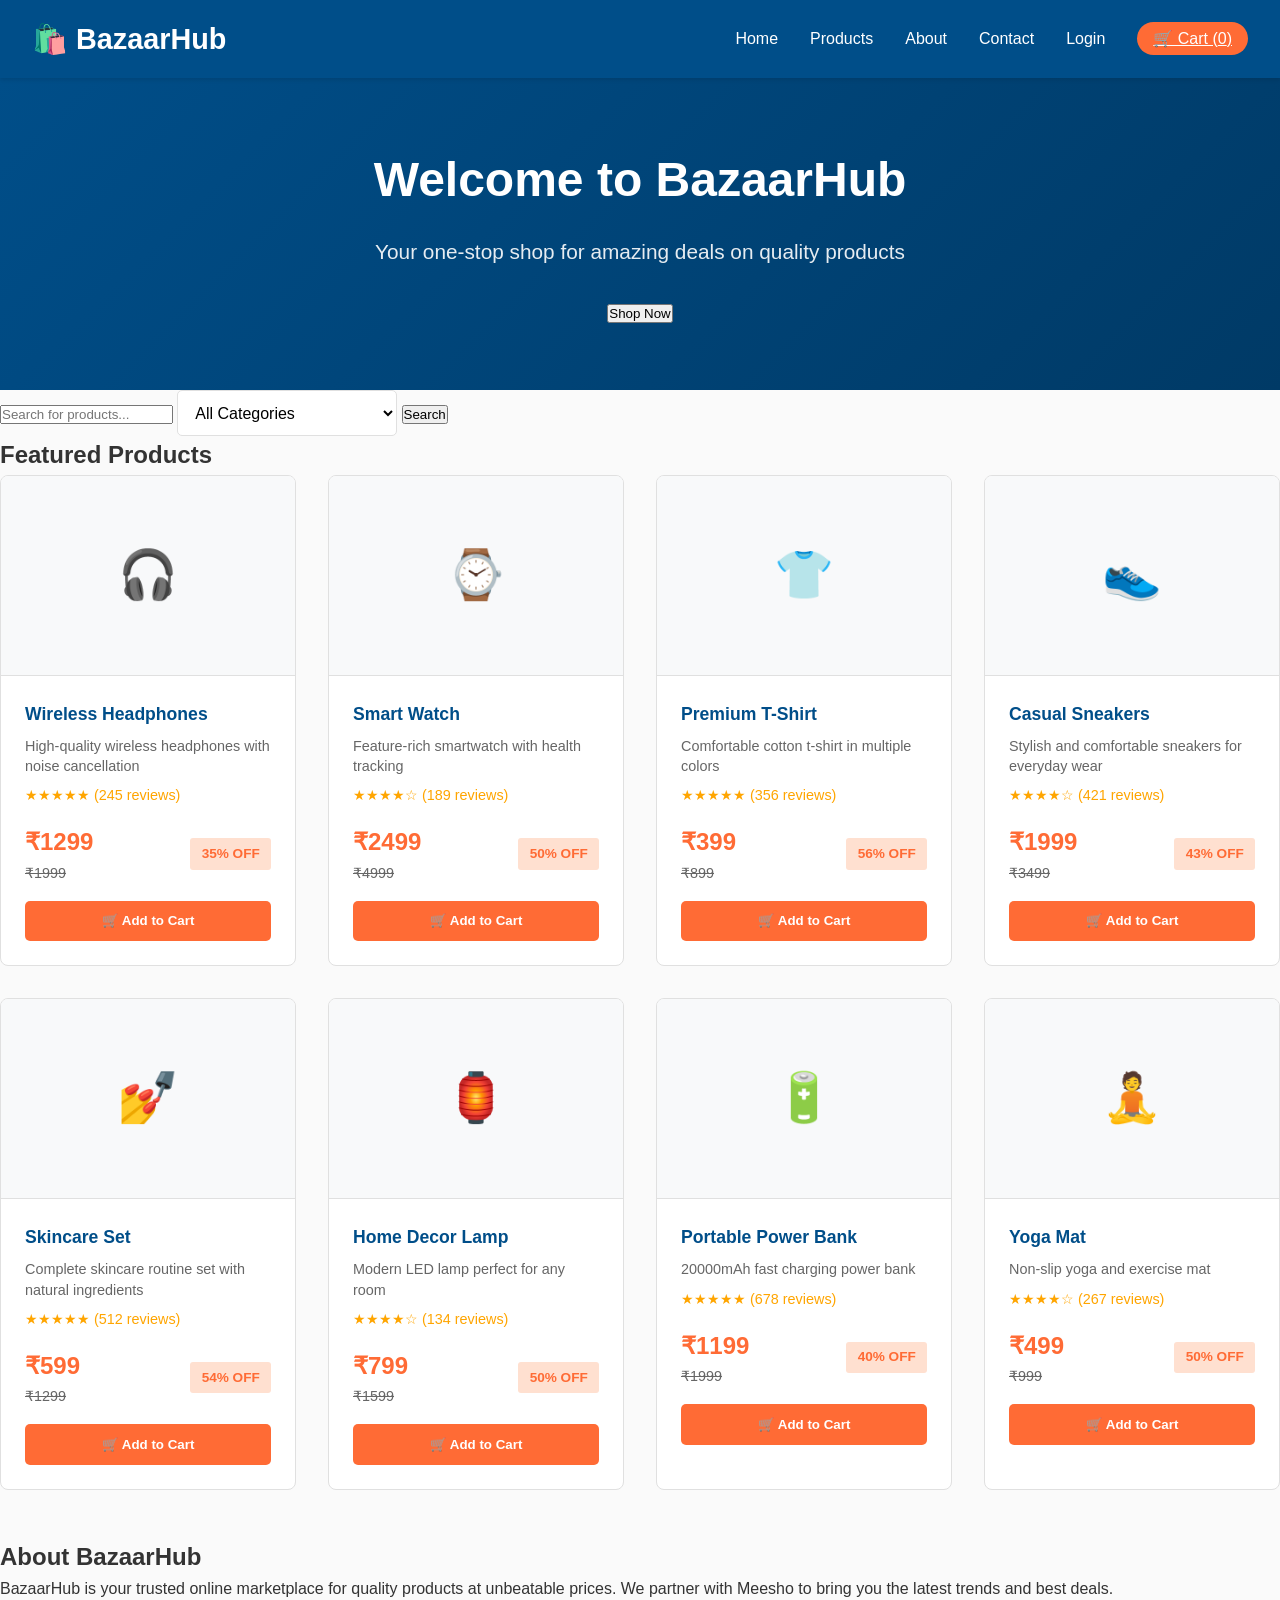
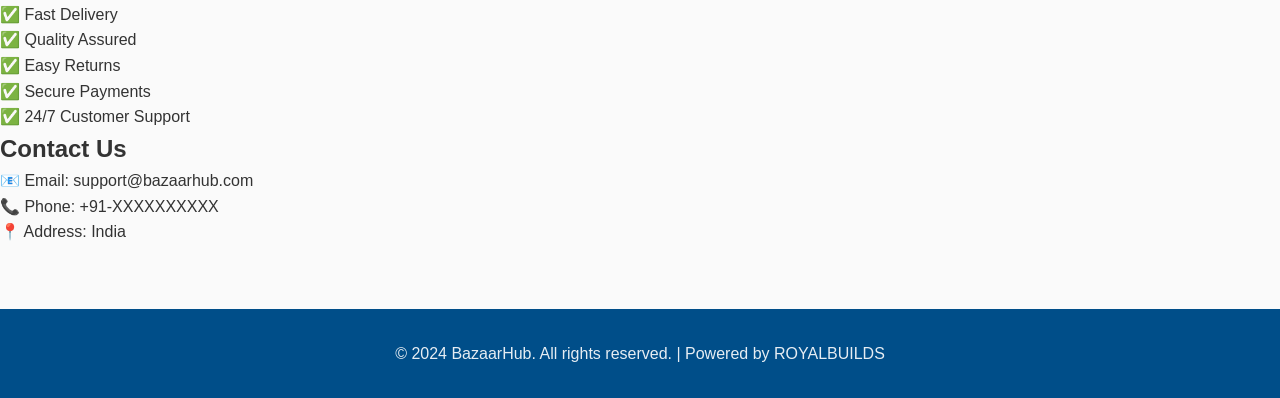
<file: index.html>
<!DOCTYPE html>
<html lang="en">
<head>
    <meta charset="UTF-8">
    <meta name="viewport" content="width=device-width, initial-scale=1.0">
    <title>BazaarHub - Online Shopping Made Easy</title>
    <link rel="stylesheet" href="css/style.css">
    <link rel="stylesheet" href="css/responsive.css">
</head>
<body>
    <!-- Navigation Bar -->
    <nav class="navbar">
        <div class="nav-container">
            <div class="nav-logo">
                <h1>🛍️ BazaarHub</h1>
            </div>
            <ul class="nav-menu">
                <li><a href="#home" class="nav-link">Home</a></li>
                <li><a href="#products" class="nav-link">Products</a></li>
                <li><a href="#about" class="nav-link">About</a></li>
                <li><a href="#contact" class="nav-link">Contact</a></li>
                <li><a href="pages/login.html" class="nav-link">Login</a></li>
                <li><a href="pages/cart.html" class="cart-link">🛒 Cart (<span id="cart-count">0</span>)</a></li>
            </ul>
        </div>
    </nav>

    <!-- Hero Section -->
    <section class="hero" id="home">
        <div class="hero-content">
            <h2>Welcome to BazaarHub</h2>
            <p>Your one-stop shop for amazing deals on quality products</p>
            <button class="cta-btn" onclick="document.getElementById('products').scrollIntoView({behavior: 'smooth'})">Shop Now</button>
        </div>
    </section>

    <!-- Search & Filter Section -->
    <section class="search-section">
        <div class="search-container">
            <input type="text" id="searchInput" placeholder="Search for products..." class="search-bar">
            <select id="categoryFilter" class="filter-select">
                <option value="">All Categories</option>
                <option value="electronics">Electronics</option>
                <option value="fashion">Fashion</option>
                <option value="home">Home & Kitchen</option>
                <option value="beauty">Beauty & Personal Care</option>
                <option value="sports">Sports & Outdoors</option>
            </select>
            <button class="search-btn" onclick="searchProducts()">Search</button>
        </div>
    </section>

    <!-- Products Section -->
    <section class="products" id="products">
        <h2>Featured Products</h2>
        <div class="products-grid" id="productsGrid">
            <!-- Products will be loaded here by JavaScript -->
        </div>
    </section>

    <!-- About Section -->
    <section class="about" id="about">
        <h2>About BazaarHub</h2>
        <div class="about-content">
            <p>BazaarHub is your trusted online marketplace for quality products at unbeatable prices. We partner with Meesho to bring you the latest trends and best deals.</p>
            <ul class="features">
                <li>✅ Fast Delivery</li>
                <li>✅ Quality Assured</li>
                <li>✅ Easy Returns</li>
                <li>✅ Secure Payments</li>
                <li>✅ 24/7 Customer Support</li>
            </ul>
        </div>
    </section>

    <!-- Contact Section -->
    <section class="contact" id="contact">
        <h2>Contact Us</h2>
        <div class="contact-content">
            <p>📧 Email: support@bazaarhub.com</p>
            <p>📞 Phone: +91-XXXXXXXXXX</p>
            <p>📍 Address: India</p>
        </div>
    </section>

    <!-- Footer -->
    <footer class="footer">
        <p>&copy; 2024 BazaarHub. All rights reserved. | Powered by ROYALBUILDS</p>
    </footer>

    <!-- JavaScript Files -->
    <script src="js/products.js"></script>
    <script src="js/cart.js"></script>
    <script src="js/main.js"></script>
</body>
</html>
</file>
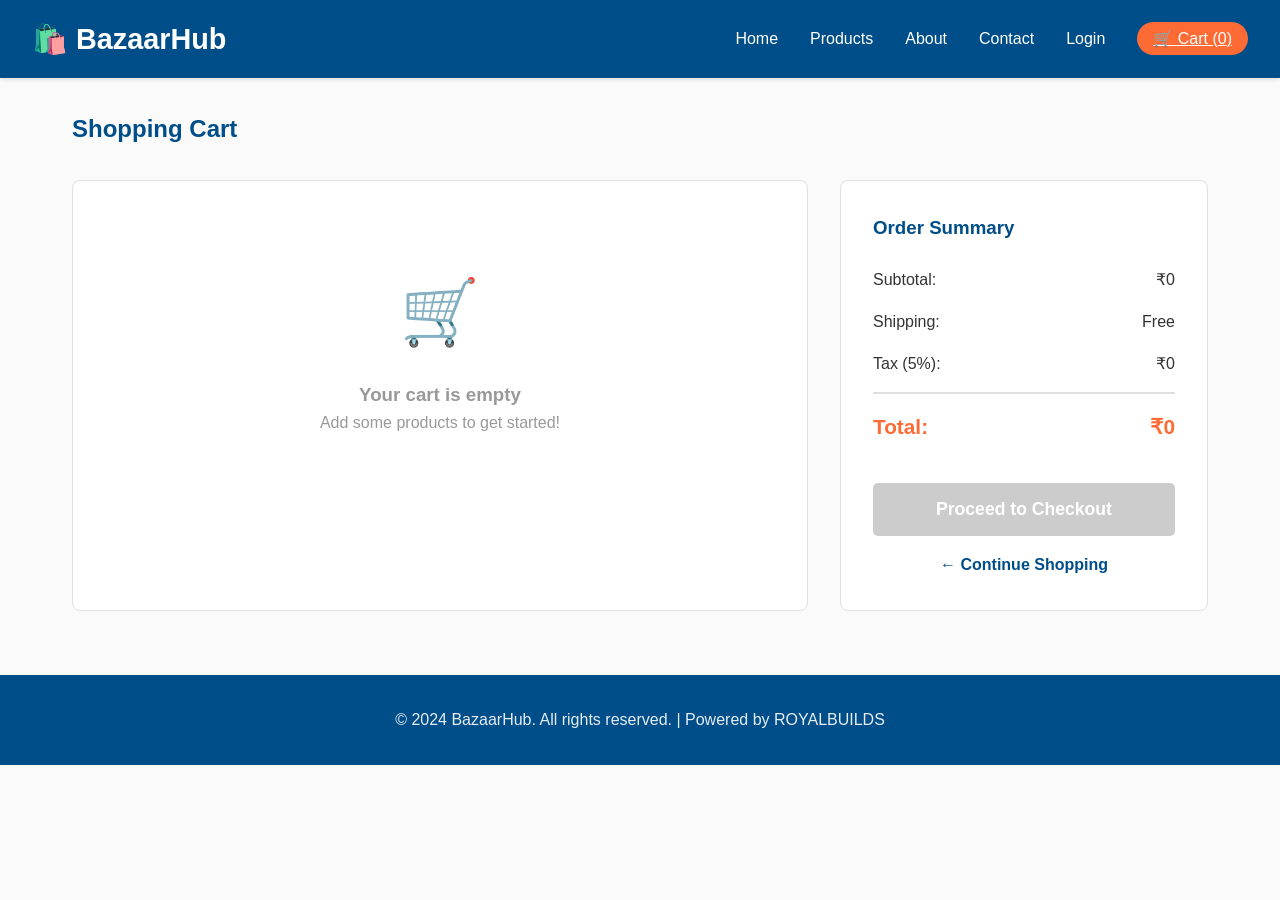
<file: pages/cart.html>
<!DOCTYPE html>
<html lang="en">
<head>
    <meta charset="UTF-8">
    <meta name="viewport" content="width=device-width, initial-scale=1.0">
    <title>Shopping Cart - BazaarHub</title>
    <link rel="stylesheet" href="../css/style.css">
    <link rel="stylesheet" href="../css/responsive.css">
    <style>
        .cart-container {
            max-width: 1200px;
            margin: 2rem auto;
            padding: 0 2rem;
        }

        .cart-content {
            display: grid;
            grid-template-columns: 2fr 1fr;
            gap: 2rem;
            margin-bottom: 3rem;
        }

        .cart-items {
            background: white;
            border: 1px solid #E0E0E0;
            border-radius: 8px;
            padding: 2rem;
        }

        .cart-empty {
            text-align: center;
            padding: 3rem;
            color: #999;
        }

        .cart-empty-icon {
            font-size: 4rem;
            margin-bottom: 1rem;
        }

        .cart-item {
            display: flex;
            justify-content: space-between;
            align-items: center;
            padding: 1.5rem;
            border-bottom: 1px solid #E0E0E0;
            gap: 1.5rem;
        }

        .cart-item:last-child {
            border-bottom: none;
        }

        .item-image {
            font-size: 3rem;
            min-width: 80px;
        }

        .item-details {
            flex: 1;
        }

        .item-name {
            font-weight: 600;
            font-size: 1.1rem;
            margin-bottom: 0.5rem;
            color: #004E89;
        }

        .item-price {
            color: #FF6B35;
            font-weight: 600;
            font-size: 1.2rem;
        }

        .item-controls {
            display: flex;
            align-items: center;
            gap: 0.5rem;
        }

        .quantity-btn {
            background: #F8F9FA;
            border: 1px solid #E0E0E0;
            width: 30px;
            height: 30px;
            cursor: pointer;
            border-radius: 3px;
            font-weight: 600;
            transition: background 0.3s;
        }

        .quantity-btn:hover {
            background: #E0E0E0;
        }

        .quantity-input {
            width: 50px;
            text-align: center;
            border: 1px solid #E0E0E0;
            padding: 0.3rem;
            border-radius: 3px;
        }

        .remove-btn {
            background: #DC2626;
            color: white;
            border: none;
            padding: 0.5rem 1rem;
            border-radius: 3px;
            cursor: pointer;
            transition: background 0.3s;
        }

        .remove-btn:hover {
            background: #B91C1C;
        }

        .cart-summary {
            background: white;
            border: 1px solid #E0E0E0;
            border-radius: 8px;
            padding: 2rem;
            height: fit-content;
            position: sticky;
            top: 100px;
        }

        .summary-row {
            display: flex;
            justify-content: space-between;
            margin-bottom: 1rem;
            font-size: 1rem;
        }

        .summary-row.total {
            border-top: 2px solid #E0E0E0;
            padding-top: 1rem;
            font-size: 1.3rem;
            font-weight: 700;
            color: #FF6B35;
        }

        .checkout-btn {
            width: 100%;
            background: #FF6B35;
            color: white;
            padding: 1rem;
            border: none;
            border-radius: 5px;
            font-size: 1.1rem;
            font-weight: 600;
            cursor: pointer;
            transition: background 0.3s;
            margin-top: 1.5rem;
        }

        .checkout-btn:hover {
            background: #E55A1F;
        }

        .checkout-btn:disabled {
            background: #CCC;
            cursor: not-allowed;
        }

        .continue-shopping {
            text-align: center;
            margin-top: 1rem;
        }

        .continue-shopping a {
            color: #004E89;
            text-decoration: none;
            font-weight: 600;
        }

        .continue-shopping a:hover {
            text-decoration: underline;
        }

        @media (max-width: 768px) {
            .cart-content {
                grid-template-columns: 1fr;
            }

            .cart-summary {
                position: static;
            }

            .cart-item {
                flex-direction: column;
                align-items: flex-start;
            }

            .item-controls {
                width: 100%;
                justify-content: space-between;
            }
        }
    </style>
</head>
<body>
    <!-- Navigation Bar -->
    <nav class="navbar">
        <div class="nav-container">
            <div class="nav-logo">
                <h1>🛍️ BazaarHub</h1>
            </div>
            <ul class="nav-menu">
                <li><a href="../index.html" class="nav-link">Home</a></li>
                <li><a href="../index.html#products" class="nav-link">Products</a></li>
                <li><a href="../index.html#about" class="nav-link">About</a></li>
                <li><a href="../index.html#contact" class="nav-link">Contact</a></li>
                <li><a href="login.html" class="nav-link">Login</a></li>
                <li><a href="cart.html" class="cart-link">🛒 Cart (<span id="cart-count">0</span>)</a></li>
            </ul>
        </div>
    </nav>

    <!-- Cart Section -->
    <div class="cart-container">
        <h2 style="margin-bottom: 2rem; color: #004E89;">Shopping Cart</h2>

        <div class="cart-content">
            <!-- Cart Items -->
            <div class="cart-items">
                <div id="cartItemsContainer">
                    <!-- Items will be loaded here -->
                </div>
            </div>

            <!-- Cart Summary -->
            <div class="cart-summary">
                <h3 style="margin-bottom: 1.5rem; color: #004E89;">Order Summary</h3>
                <div class="summary-row">
                    <span>Subtotal:</span>
                    <span>₹<span id="subtotal">0</span></span>
                </div>
                <div class="summary-row">
                    <span>Shipping:</span>
                    <span id="shipping">Free</span>
                </div>
                <div class="summary-row">
                    <span>Tax (5%):</span>
                    <span>₹<span id="tax">0</span></span>
                </div>
                <div class="summary-row total">
                    <span>Total:</span>
                    <span>₹<span id="total">0</span></span>
                </div>

                <button class="checkout-btn" id="checkoutBtn" onclick="proceedToCheckout()">Proceed to Checkout</button>
                <div class="continue-shopping">
                    <a href="../index.html">← Continue Shopping</a>
                </div>
            </div>
        </div>
    </div>

    <!-- Footer -->
    <footer class="footer">
        <p>&copy; 2024 BazaarHub. All rights reserved. | Powered by ROYALBUILDS</p>
    </footer>

    <script src="../js/cart.js"></script>
    <script>
        // Display cart items
        function displayCartItems() {
            const cart = getCart();
            const container = document.getElementById('cartItemsContainer');

            if (cart.length === 0) {
                container.innerHTML = `
                    <div class="cart-empty">
                        <div class="cart-empty-icon">🛒</div>
                        <h3>Your cart is empty</h3>
                        <p>Add some products to get started!</p>
                    </div>
                `;
                document.getElementById('checkoutBtn').disabled = true;
                updateOrderSummary();
                return;
            }

            container.innerHTML = cart.map(item => `
                <div class="cart-item">
                    <div class="item-image">${item.image}</div>
                    <div class="item-details">
                        <div class="item-name">${item.name}</div>
                        <div class="item-price">₹${item.price}</div>
                    </div>
                    <div class="item-controls">
                        <button class="quantity-btn" onclick="updateQuantity(${item.id}, ${item.quantity - 1})">−</button>
                        <input type="number" class="quantity-input" value="${item.quantity}" min="1" onchange="updateQuantity(${item.id}, this.value)">
                        <button class="quantity-btn" onclick="updateQuantity(${item.id}, ${item.quantity + 1})">+</button>
                        <button class="remove-btn" onclick="removeFromCart(${item.id}); displayCartItems();">Remove</button>
                    </div>
                </div>
            `).join('');

            updateOrderSummary();
        }

        // Update order summary
        function updateOrderSummary() {
            const total = getCartTotal();
            const tax = Math.round(total * 0.05);
            const grandTotal = total + tax;

            document.getElementById('subtotal').textContent = total;
            document.getElementById('tax').textContent = tax;
            document.getElementById('total').textContent = grandTotal;
        }

        // Proceed to checkout
        function proceedToCheckout() {
            if (getCart().length === 0) {
                alert('Your cart is empty!');
                return;
            }
            window.location.href = 'checkout.html';
        }

        // Initialize
        document.addEventListener('DOMContentLoaded', function() {
            displayCartItems();
            updateCartCount();
        });
    </script>
</body>
</html>
</file>
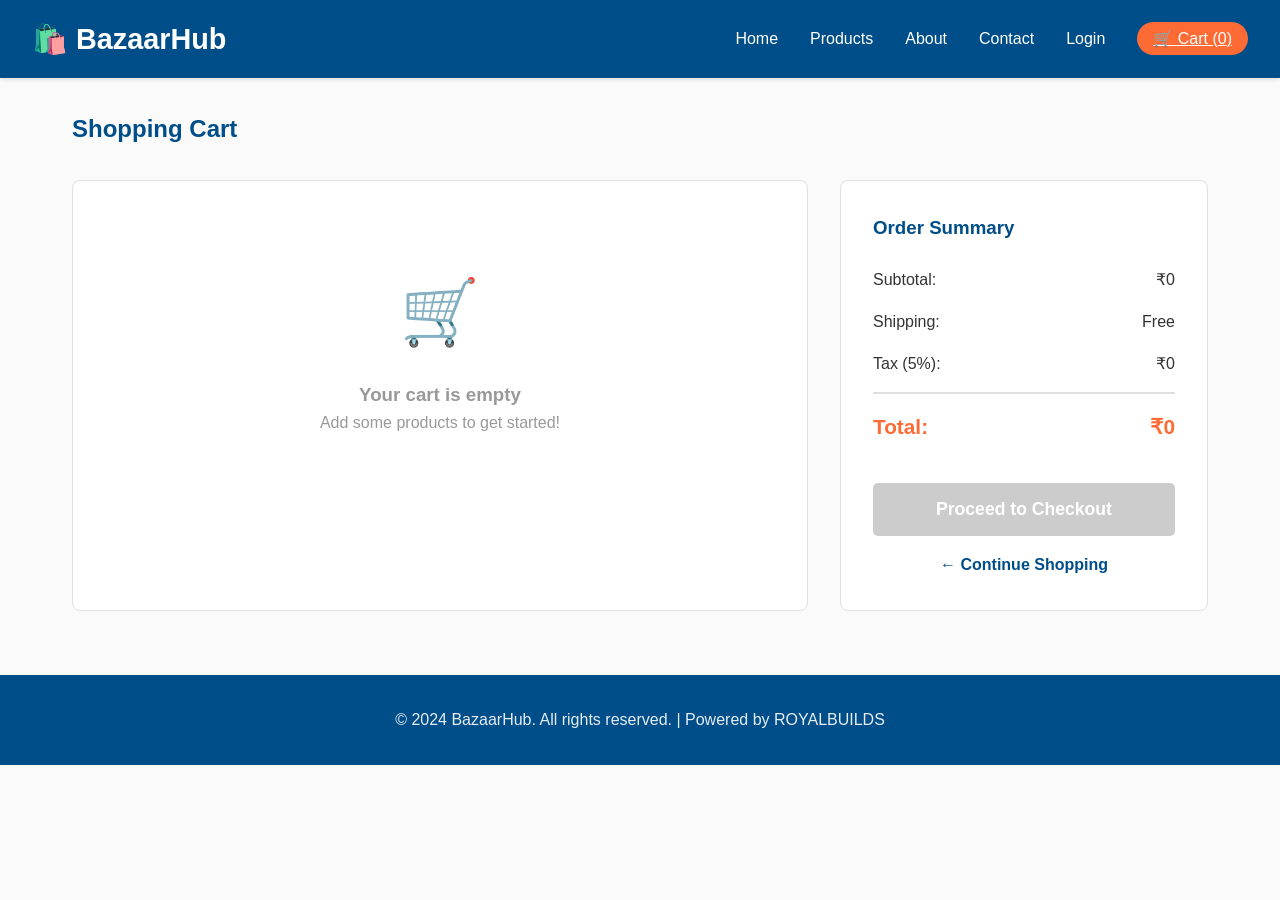
<file: pages/checkout.html>
<!DOCTYPE html>
<html lang="en">
<head>
    <meta charset="UTF-8">
    <meta name="viewport" content="width=device-width, initial-scale=1.0">
    <title>Checkout - BazaarHub</title>
    <link rel="stylesheet" href="../css/style.css">
    <link rel="stylesheet" href="../css/responsive.css">
    <style>
        .checkout-container {
            max-width: 1000px;
            margin: 2rem auto;
            padding: 0 2rem;
        }

        .checkout-grid {
            display: grid;
            grid-template-columns: 2fr 1fr;
            gap: 2rem;
            margin-bottom: 3rem;
        }

        .checkout-form {
            background: white;
            border: 1px solid #E0E0E0;
            border-radius: 8px;
            padding: 2rem;
        }

        .form-section {
            margin-bottom: 2rem;
        }

        .form-section h3 {
            color: #004E89;
            margin-bottom: 1.5rem;
            font-size: 1.3rem;
            border-bottom: 2px solid #FF6B35;
            padding-bottom: 0.5rem;
        }

        .form-row {
            display: grid;
            grid-template-columns: 1fr 1fr;
            gap: 1rem;
            margin-bottom: 1rem;
        }

        .form-row.full {
            grid-template-columns: 1fr;
        }

        .form-group {
            display: flex;
            flex-direction: column;
        }

        .form-group label {
            font-weight: 600;
            margin-bottom: 0.5rem;
            color: #333;
        }

        .form-group input,
        .form-group select {
            padding: 0.8rem;
            border: 1px solid #E0E0E0;
            border-radius: 5px;
            font-size: 1rem;
            font-family: inherit;
        }

        .form-group input:focus,
        .form-group select:focus {
            outline: none;
            border-color: #FF6B35;
            box-shadow: 0 0 5px rgba(255, 107, 53, 0.3);
        }

        .payment-methods {
            display: grid;
            grid-template-columns: 1fr 1fr;
            gap: 1rem;
            margin-bottom: 1.5rem;
        }

        .payment-option {
            border: 2px solid #E0E0E0;
            border-radius: 8px;
            padding: 1.5rem;
            cursor: pointer;
            transition: all 0.3s;
            text-align: center;
        }

        .payment-option:hover {
            border-color: #FF6B35;
            background: rgba(255, 107, 53, 0.05);
        }

        .payment-option input[type="radio"] {
            display: none;
        }

        .payment-option input[type="radio"]:checked + label {
            color: #FF6B35;
        }

        .payment-option input[type="radio"]:checked ~ .payment-option {
            border-color: #FF6B35;
        }

        .payment-option label {
            font-weight: 600;
            cursor: pointer;
            display: block;
        }

        .payment-icon {
            font-size: 2rem;
            margin-bottom: 0.5rem;
        }

        .payment-details {
            display: none;
            background: #F8F9FA;
            padding: 1.5rem;
            border-radius: 5px;
            margin-top: 1rem;
        }

        .payment-details.active {
            display: block;
        }

        .payment-details p {
            margin-bottom: 0.5rem;
            color: #666;
        }

        .upi-input {
            margin-top: 1rem;
        }

        .order-summary {
            background: white;
            border: 1px solid #E0E0E0;
            border-radius: 8px;
            padding: 2rem;
            height: fit-content;
            position: sticky;
            top: 100px;
        }

        .order-summary h3 {
            color: #004E89;
            margin-bottom: 1.5rem;
            font-size: 1.2rem;
        }

        .order-item {
            display: flex;
            justify-content: space-between;
            margin-bottom: 1rem;
            padding-bottom: 1rem;
            border-bottom: 1px solid #E0E0E0;
        }

        .order-item:last-child {
            border-bottom: none;
        }

        .item-name {
            flex: 1;
        }

        .item-total {
            font-weight: 600;
            color: #FF6B35;
        }

        .summary-total {
            border-top: 2px solid #E0E0E0;
            padding-top: 1rem;
            display: flex;
            justify-content: space-between;
            font-size: 1.3rem;
            font-weight: 700;
            color: #FF6B35;
        }

        .place-order-btn {
            width: 100%;
            background: #00A651;
            color: white;
            padding: 1rem;
            border: none;
            border-radius: 5px;
            font-size: 1.1rem;
            font-weight: 600;
            cursor: pointer;
            transition: background 0.3s;
            margin-top: 1.5rem;
        }

        .place-order-btn:hover {
            background: #008C3A;
        }

        .place-order-btn:disabled {
            background: #CCC;
            cursor: not-allowed;
        }

        .terms-checkbox {
            display: flex;
            align-items: center;
            gap: 0.5rem;
            margin-top: 1rem;
        }

        .terms-checkbox input {
            cursor: pointer;
        }

        .terms-checkbox label {
            cursor: pointer;
        }

        @media (max-width: 768px) {
            .checkout-grid {
                grid-template-columns: 1fr;
            }

            .order-summary {
                position: static;
            }

            .payment-methods {
                grid-template-columns: 1fr;
            }

            .form-row {
                grid-template-columns: 1fr;
            }
        }
    </style>
</head>
<body>
    <!-- Navigation Bar -->
    <nav class="navbar">
        <div class="nav-container">
            <div class="nav-logo">
                <h1>🛍️ BazaarHub</h1>
            </div>
            <ul class="nav-menu">
                <li><a href="../index.html" class="nav-link">Home</a></li>
                <li><a href="../index.html#products" class="nav-link">Products</a></li>
                <li><a href="cart.html" class="nav-link">Cart</a></li>
            </ul>
        </div>
    </nav>

    <!-- Checkout Section -->
    <div class="checkout-container">
        <h2 style="margin-bottom: 2rem; color: #004E89;">Checkout</h2>

        <div class="checkout-grid">
            <!-- Checkout Form -->
            <form class="checkout-form" id="checkoutForm">
                <!-- Delivery Information -->
                <div class="form-section">
                    <h3>Delivery Information</h3>
                    <div class="form-row">
                        <div class="form-group">
                            <label for="firstName">First Name *</label>
                            <input type="text" id="firstName" name="firstName" required>
                        </div>
                        <div class="form-group">
                            <label for="lastName">Last Name *</label>
                            <input type="text" id="lastName" name="lastName" required>
                        </div>
                    </div>
                    <div class="form-row full">
                        <div class="form-group">
                            <label for="email">Email *</label>
                            <input type="email" id="email" name="email" required>
                        </div>
                    </div>
                    <div class="form-row full">
                        <div class="form-group">
                            <label for="phone">Phone Number *</label>
                            <input type="tel" id="phone" name="phone" placeholder="+91-XXXXXXXXXX" required>
                        </div>
                    </div>
                    <div class="form-row full">
                        <div class="form-group">
                            <label for="address">Address *</label>
                            <input type="text" id="address" name="address" placeholder="Street address" required>
                        </div>
                    </div>
                    <div class="form-row">
                        <div class="form-group">
                            <label for="city">City *</label>
                            <input type="text" id="city" name="city" required>
                        </div>
                        <div class="form-group">
                            <label for="state">State *</label>
                            <input type="text" id="state" name="state" required>
                        </div>
                    </div>
                    <div class="form-row">
                        <div class="form-group">
                            <label for="zipcode">Zip Code *</label>
                            <input type="text" id="zipcode" name="zipcode" required>
                        </div>
                        <div class="form-group">
                            <label for="country">Country *</label>
                            <input type="text" id="country" name="country" value="India" required>
                        </div>
                    </div>
                </div>

                <!-- Payment Method -->
                <div class="form-section">
                    <h3>Payment Method</h3>
                    <div class="payment-methods">
                        <div class="payment-option">
                            <input type="radio" id="cod" name="paymentMethod" value="cod" checked onchange="showPaymentDetails('cod')">
                            <label for="cod">
                                <div class="payment-icon">💵</div>
                                Cash on Delivery
                            </label>
                        </div>
                        <div class="payment-option">
                            <input type="radio" id="upi" name="paymentMethod" value="upi" onchange="showPaymentDetails('upi')">
                            <label for="upi">
                                <div class="payment-icon">📱</div>
                                UPI Payment
                            </label>
                        </div>
                    </div>

                    <!-- COD Details -->
                    <div id="codDetails" class="payment-details active">
                        <p>✅ <strong>Pay when you receive your order</strong></p>
                        <p>No advance payment required. You can pay the delivery executive in cash or online when your order arrives at your doorstep.</p>
                    </div>

                    <!-- UPI Details -->
                    <div id="upiDetails" class="payment-details">
                        <p>📱 Pay securely using UPI</p>
                        <div class="upi-input">
                            <div class="form-group">
                                <label for="upiId">UPI ID *</label>
                                <input type="text" id="upiId" name="upiId" placeholder="yourname@upi">
                            </div>
                        </div>
                        <p style="margin-top: 1rem; font-size: 0.9rem; color: #999;">Note: You will receive a payment request on your registered UPI app</p>
                    </div>
                </div>

                <!-- Terms & Conditions -->
                <div class="terms-checkbox">
                    <input type="checkbox" id="terms" name="terms" required>
                    <label for="terms">I agree to the terms and conditions and privacy policy</label>
                </div>

                <button type="submit" class="place-order-btn">Place Order</button>
            </form>

            <!-- Order Summary -->
            <div class="order-summary">
                <h3>Order Summary</h3>
                <div id="orderItems">
                    <!-- Items will be loaded here -->
                </div>
                <div class="summary-total">
                    <span>Total:</span>
                    <span>₹<span id="finalTotal">0</span></span>
                </div>
            </div>
        </div>
    </div>

    <!-- Footer -->
    <footer class="footer">
        <p>&copy; 2024 BazaarHub. All rights reserved. | Powered by ROYALBUILDS</p>
    </footer>

    <script src="../js/cart.js"></script>
    <script>
        // Show payment method details
        function showPaymentDetails(method) {
            document.getElementById('codDetails').classList.remove('active');
            document.getElementById('upiDetails').classList.remove('active');
            
            if (method === 'cod') {
                document.getElementById('codDetails').classList.add('active');
                document.getElementById('upiId').removeAttribute('required');
            } else {
                document.getElementById('upiDetails').classList.add('active');
                document.getElementById('upiId').setAttribute('required', 'required');
            }
        }

        // Display order items
        function displayOrderItems() {
            const cart = getCart();
            const container = document.getElementById('orderItems');
            const total = getCartTotal();
            const tax = Math.round(total * 0.05);
            const grandTotal = total + tax;

            if (cart.length === 0) {
                window.location.href = 'cart.html';
                return;
            }

            container.innerHTML = cart.map(item => `
                <div class="order-item">
                    <div>
                        <div class="item-name">${item.name}</div>
                        <small>Qty: ${item.quantity}</small>
                    </div>
                    <div class="item-total">₹${item.price * item.quantity}</div>
                </div>
            `).join('');

            // Add summary rows
            container.innerHTML += `
                <div class="order-item">
                    <span>Subtotal:</span>
                    <span>₹${total}</span>
                </div>
                <div class="order-item">
                    <span>Tax (5%):</span>
                    <span>₹${tax}</span>
                </div>
            `;

            document.getElementById('finalTotal').textContent = grandTotal;
        }

        // Handle form submission
        document.getElementById('checkoutForm').addEventListener('submit', function(e) {
            e.preventDefault();

            const paymentMethod = document.querySelector('input[name="paymentMethod"]:checked').value;
            const formData = new FormData(this);
            const orderData = {
                customer: {
                    firstName: formData.get('firstName'),
                    lastName: formData.get('lastName'),
                    email: formData.get('email'),
                    phone: formData.get('phone'),
                    address: formData.get('address'),
                    city: formData.get('city'),
                    state: formData.get('state'),
                    zipcode: formData.get('zipcode'),
                    country: formData.get('country')
                },
                payment: {
                    method: paymentMethod,
                    upiId: paymentMethod === 'upi' ? formData.get('upiId') : null
                },
                items: getCart(),
                total: getCartTotal(),
                tax: Math.round(getCartTotal() * 0.05),
                orderDate: new Date().toISOString(),
                orderNumber: 'ORD' + Date.now()
            };

            // Save order
            localStorage.setItem('bazaarhubOrder', JSON.stringify(orderData));
            localStorage.removeItem('bazaarhubCart');

            // Redirect to confirmation
            window.location.href = 'order-confirmation.html';
        });

        // Initialize
        document.addEventListener('DOMContentLoaded', displayOrderItems);
    </script>
</body>
</html>
</file>
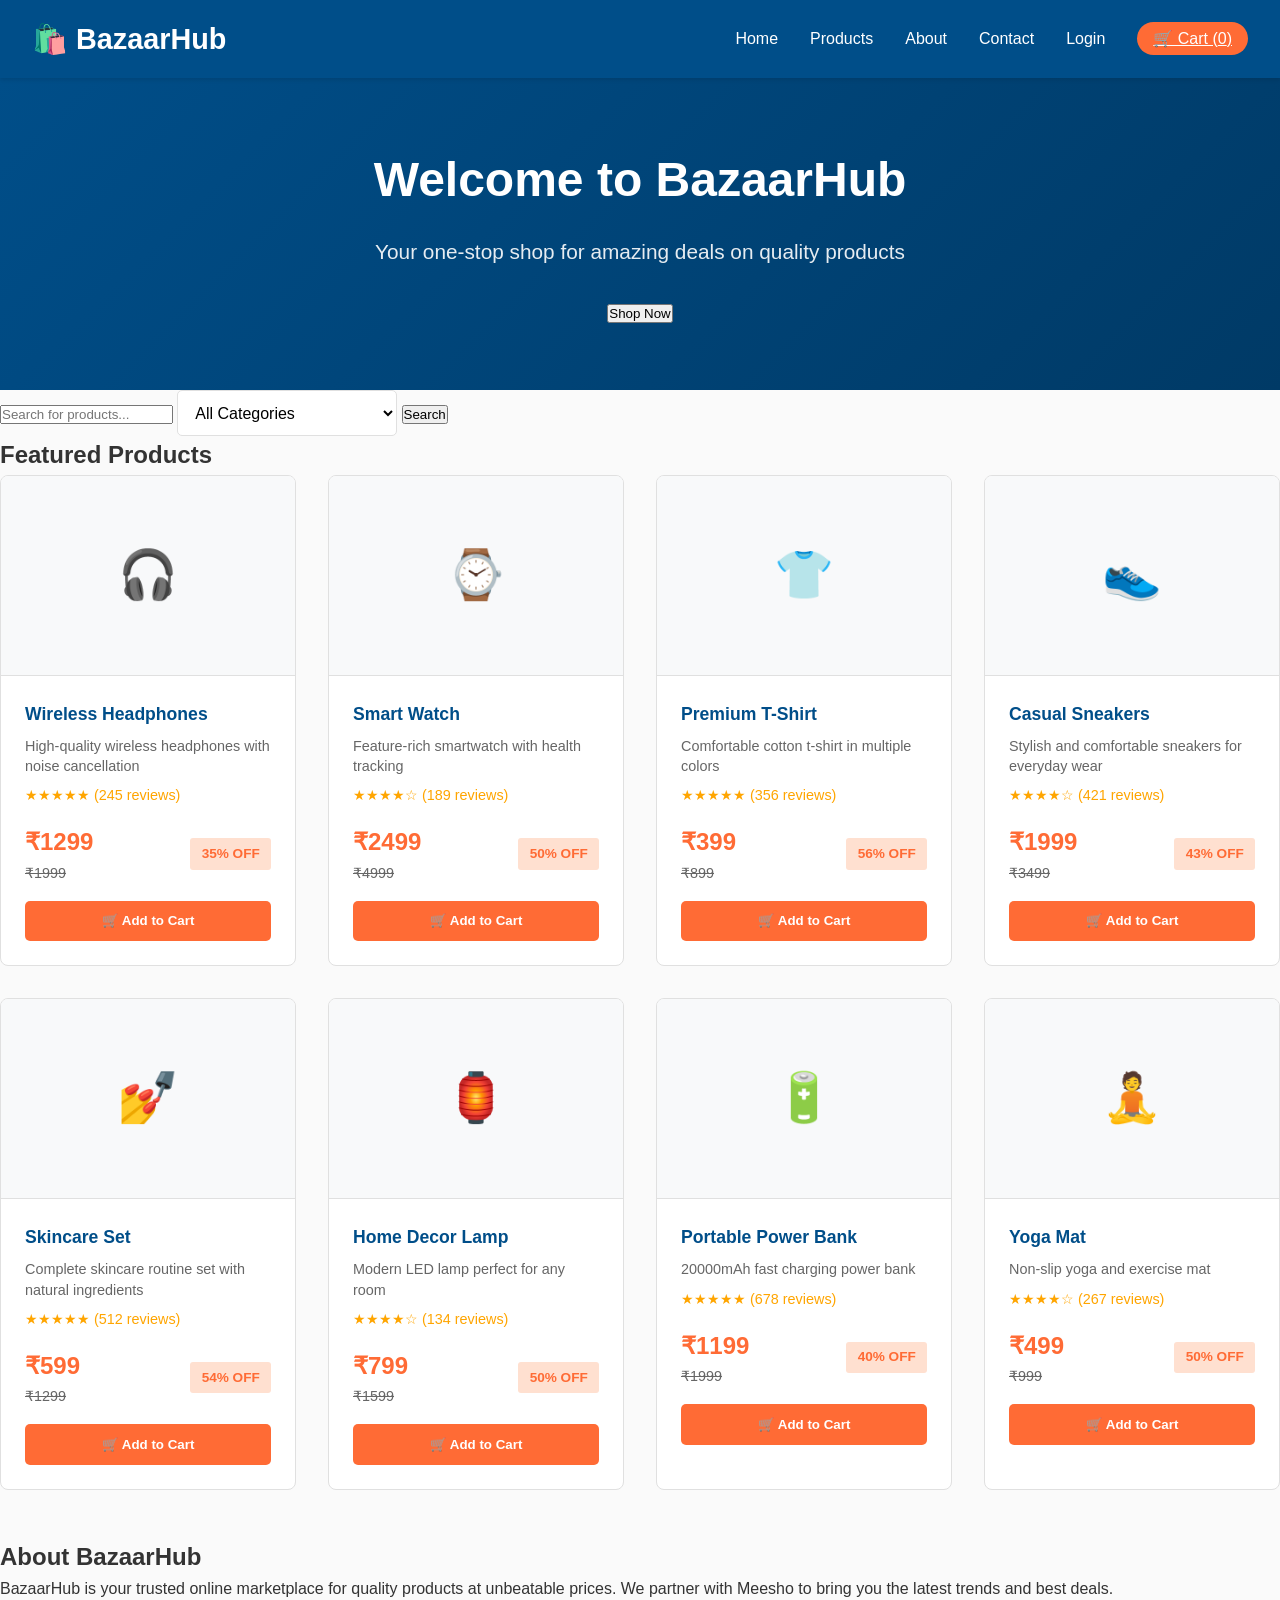
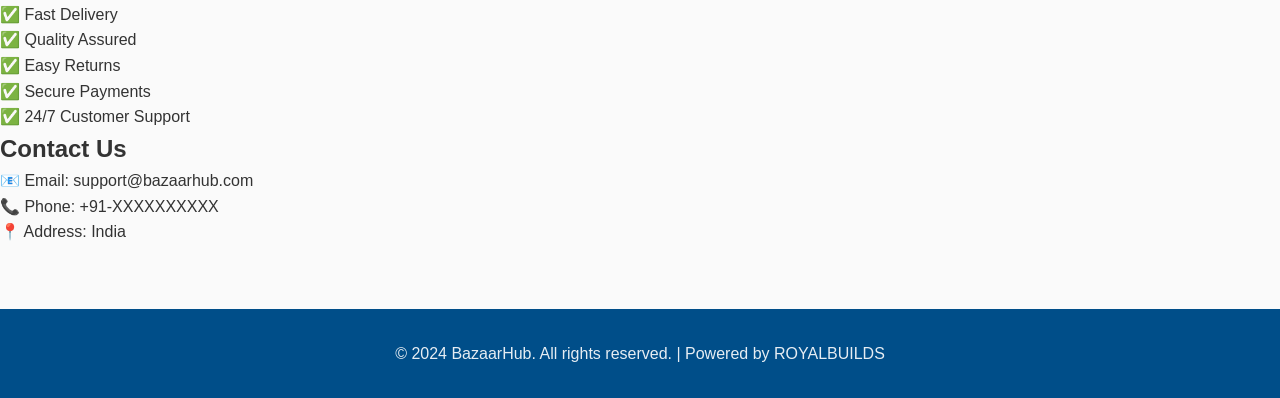
<file: pages/order-confirmation.html>
<!DOCTYPE html>
<html lang="en">
<head>
    <meta charset="UTF-8">
    <meta name="viewport" content="width=device-width, initial-scale=1.0">
    <title>Order Confirmation - BazaarHub</title>
    <link rel="stylesheet" href="../css/style.css">
    <link rel="stylesheet" href="../css/responsive.css">
    <style>
        .confirmation-container {
            max-width: 900px;
            margin: 2rem auto;
            padding: 0 2rem;
        }

        .confirmation-card {
            background: white;
            border: 1px solid #E0E0E0;
            border-radius: 8px;
            padding: 3rem;
            text-align: center;
            margin-bottom: 2rem;
        }

        .success-icon {
            font-size: 4rem;
            margin-bottom: 1rem;
            animation: bounce 0.6s ease-in-out;
        }

        .confirmation-title {
            color: #004E89;
            font-size: 2rem;
            margin-bottom: 0.5rem;
        }

        .confirmation-subtitle {
            color: #666;
            font-size: 1.1rem;
            margin-bottom: 1rem;
        }

        .order-number {
            background: #F8F9FA;
            padding: 1rem;
            border-radius: 5px;
            margin: 2rem 0;
            font-size: 1.1rem;
        }

        .order-number strong {
            color: #FF6B35;
        }

        .order-details {
            background: #F8F9FA;
            border: 1px solid #E0E0E0;
            border-radius: 8px;
            padding: 2rem;
            margin: 2rem 0;
            text-align: left;
        }

        .detail-row {
            display: grid;
            grid-template-columns: 1fr 1fr;
            gap: 2rem;
            margin-bottom: 1.5rem;
            padding-bottom: 1.5rem;
            border-bottom: 1px solid #E0E0E0;
        }

        .detail-row:last-child {
            border-bottom: none;
            margin-bottom: 0;
            padding-bottom: 0;
        }

        .detail-label {
            color: #666;
            font-weight: 600;
        }

        .detail-value {
            color: #333;
            font-weight: 600;
        }

        .order-items {
            background: white;
            border: 1px solid #E0E0E0;
            border-radius: 8px;
            padding: 2rem;
            margin: 2rem 0;
        }

        .order-items h3 {
            color: #004E89;
            margin-bottom: 1.5rem;
        }

        .item-row {
            display: grid;
            grid-template-columns: 2fr 1fr 1fr;
            gap: 1rem;
            padding: 1rem;
            border-bottom: 1px solid #E0E0E0;
            align-items: center;
        }

        .item-row:last-child {
            border-bottom: none;
        }

        .item-name {
            font-weight: 600;
        }

        .item-qty {
            text-align: center;
        }

        .item-total {
            text-align: right;
            color: #FF6B35;
            font-weight: 600;
        }

        .order-total {
            display: grid;
            grid-template-columns: 2fr 1fr 1fr;
            gap: 1rem;
            padding: 1.5rem;
            border-top: 2px solid #E0E0E0;
            font-size: 1.2rem;
            font-weight: 700;
            color: #FF6B35;
        }

        .payment-status {
            background: #F0F8FF;
            border: 2px solid #00A651;
            border-radius: 8px;
            padding: 1.5rem;
            margin: 2rem 0;
            text-align: center;
        }

        .payment-status h4 {
            color: #00A651;
            margin-bottom: 0.5rem;
        }

        .payment-status p {
            color: #333;
        }

        .action-buttons {
            display: flex;
            gap: 1rem;
            justify-content: center;
            margin: 2rem 0;
        }

        .action-btn {
            padding: 1rem 2rem;
            border: none;
            border-radius: 5px;
            font-size: 1rem;
            font-weight: 600;
            cursor: pointer;
            transition: all 0.3s;
        }

        .btn-primary {
            background: #FF6B35;
            color: white;
        }

        .btn-primary:hover {
            background: #E55A1F;
        }

        .btn-secondary {
            background: #004E89;
            color: white;
        }

        .btn-secondary:hover {
            background: #003A66;
        }

        .shipping-info {
            background: #FFFBEA;
            border-left: 4px solid #FFA500;
            padding: 1.5rem;
            border-radius: 5px;
            margin: 2rem 0;
        }

        .shipping-info h4 {
            color: #FFA500;
            margin-bottom: 0.5rem;
        }

        .shipping-info p {
            color: #666;
        }

        @keyframes bounce {
            0%, 100% {
                transform: scale(1);
            }
            50% {
                transform: scale(1.1);
            }
        }

        @media (max-width: 768px) {
            .detail-row {
                grid-template-columns: 1fr;
            }

            .item-row,
            .order-total {
                grid-template-columns: 1fr;
                text-align: left;
            }

            .item-total,
            .order-total {
                text-align: left;
            }

            .action-buttons {
                flex-direction: column;
            }

            .action-btn {
                width: 100%;
            }
        }
    </style>
</head>
<body>
    <!-- Navigation Bar -->
    <nav class="navbar">
        <div class="nav-container">
            <div class="nav-logo">
                <h1>🛍️ BazaarHub</h1>
            </div>
            <ul class="nav-menu">
                <li><a href="../index.html" class="nav-link">Home</a></li>
                <li><a href="../index.html#products" class="nav-link">Products</a></li>
                <li><a href="cart.html" class="nav-link">Cart</a></li>
            </ul>
        </div>
    </nav>

    <!-- Confirmation Section -->
    <div class="confirmation-container">
        <div class="confirmation-card">
            <div class="success-icon">✅</div>
            <h2 class="confirmation-title">Order Confirmed!</h2>
            <p class="confirmation-subtitle">Thank you for your purchase. Your order has been successfully placed.</p>
            <div class="order-number">
                Order Number: <strong id="orderNumber"></strong>
            </div>
        </div>

        <!-- Order Summary -->
        <div class="order-details">
            <h3 style="color: #004E89; margin-bottom: 1.5rem;">Order Details</h3>
            
            <div class="detail-row">
                <div>
                    <div class="detail-label">📦 Order Date</div>
                    <div class="detail-value" id="orderDate"></div>
                </div>
                <div>
                    <div class="detail-label">💳 Payment Method</div>
                    <div class="detail-value" id="paymentMethod"></div>
                </div>
            </div>

            <div class="detail-row">
                <div>
                    <div class="detail-label">👤 Customer Name</div>
                    <div class="detail-value" id="customerName"></div>
                </div>
                <div>
                    <div class="detail-label">📧 Email</div>
                    <div class="detail-value" id="customerEmail"></div>
                </div>
            </div>

            <div class="detail-row">
                <div>
                    <div class="detail-label">📱 Phone</div>
                    <div class="detail-value" id="customerPhone"></div>
                </div>
                <div>
                    <div class="detail-label">🏠 City</div>
                    <div class="detail-value" id="customerCity"></div>
                </div>
            </div>

            <div class="detail-row">
                <div>
                    <div class="detail-label">📍 Full Address</div>
                    <div class="detail-value" id="customerAddress"></div>
                </div>
                <div>
                    <div class="detail-label">📮 Zip Code</div>
                    <div class="detail-value" id="customerZip"></div>
                </div>
            </div>
        </div>

        <!-- Payment Status -->
        <div class="payment-status" id="paymentStatus"></div>

        <!-- Shipping Information -->
        <div class="shipping-info">
            <h4>📦 Shipping Information</h4>
            <p>Your order will be shipped within 1-2 business days. You will receive tracking information via email and SMS.</p>
            <p style="margin-top: 0.5rem;"><strong>Estimated Delivery: 3-5 business days</strong></p>
        </div>

        <!-- Order Items -->
        <div class="order-items">
            <h3>Order Items</h3>
            <div id="orderItemsList"></div>
        </div>

        <!-- Action Buttons -->
        <div class="action-buttons">
            <button class="action-btn btn-primary" onclick="window.location.href='../index.html'">Continue Shopping</button>
            <button class="action-btn btn-secondary" onclick="downloadInvoice()">Download Invoice</button>
        </div>
    </div>

    <!-- Footer -->
    <footer class="footer">
        <p>&copy; 2024 BazaarHub. All rights reserved. | Powered by ROYALBUILDS</p>
    </footer>

    <script>
        // Display order confirmation
        function displayOrderConfirmation() {
            const order = JSON.parse(localStorage.getItem('bazaarhubOrder'));

            if (!order) {
                window.location.href = '../index.html';
                return;
            }

            // Order Details
            document.getElementById('orderNumber').textContent = order.orderNumber;
            document.getElementById('orderDate').textContent = new Date(order.orderDate).toLocaleDateString('en-IN', {
                year: 'numeric',
                month: 'long',
                day: 'numeric'
            });
            document.getElementById('paymentMethod').textContent = order.payment.method === 'cod' ? 'Cash on Delivery (COD)' : 'UPI Payment';

            // Customer Details
            document.getElementById('customerName').textContent = `${order.customer.firstName} ${order.customer.lastName}`;
            document.getElementById('customerEmail').textContent = order.customer.email;
            document.getElementById('customerPhone').textContent = order.customer.phone;
            document.getElementById('customerCity').textContent = order.customer.city;
            document.getElementById('customerAddress').textContent = `${order.customer.address}, ${order.customer.state}`;
            document.getElementById('customerZip').textContent = order.customer.zipcode;

            // Payment Status
            const paymentStatusDiv = document.getElementById('paymentStatus');
            if (order.payment.method === 'cod') {
                paymentStatusDiv.innerHTML = `
                    <h4>💵 Payment Status: Pending</h4>
                    <p>You will pay <strong>₹${order.total + order.tax}</strong> to the delivery executive upon delivery.</p>
                `;
            } else {
                paymentStatusDiv.innerHTML = `
                    <h4>💳 Payment Initiated</h4>
                    <p>Payment request has been sent to <strong>${order.payment.upiId}</strong></p>
                    <p style="margin-top: 0.5rem;">Please complete the payment to confirm your order.</p>
                `;
            }

            // Order Items
            const itemsList = document.getElementById('orderItemsList');
            let itemsHTML = '';
            order.items.forEach(item => {
                itemsHTML += `
                    <div class="item-row">
                        <div>
                            <span style="font-size: 2rem; margin-right: 0.5rem;">${item.image}</span>
                            <span class="item-name">${item.name}</span>
                        </div>
                        <div class="item-qty">Qty: ${item.quantity}</div>
                        <div class="item-total">₹${item.price * item.quantity}</div>
                    </div>
                `;
            });

            itemsHTML += `
                <div class="order-total">
                    <div>Total</div>
                    <div></div>
                    <div>₹${order.total + order.tax}</div>
                </div>
            `;

            itemsList.innerHTML = itemsHTML;
        }

        // Download Invoice
        function downloadInvoice() {
            const order = JSON.parse(localStorage.getItem('bazaarhubOrder'));
            
            let invoiceContent = `
BazaarHub Invoice
Order Number: ${order.orderNumber}
Date: ${new Date(order.orderDate).toLocaleDateString('en-IN')}

CUSTOMER DETAILS
${order.customer.firstName} ${order.customer.lastName}
Email: ${order.customer.email}
Phone: ${order.customer.phone}
Address: ${order.customer.address}, ${order.customer.city}, ${order.customer.state} ${order.customer.zipcode}

ORDERED ITEMS
`;

            order.items.forEach(item => {
                invoiceContent += `${item.name} x${item.quantity} - ₹${item.price * item.quantity}\n`;
            });

            invoiceContent += `
Subtotal: ₹${order.total}
Tax (5%): ₹${order.tax}
Total Amount: ₹${order.total + order.tax}

PAYMENT METHOD
${order.payment.method === 'cod' ? 'Cash on Delivery' : 'UPI Payment'}

Thank you for your order!
            `;

            const element = document.createElement('a');
            element.setAttribute('href', 'data:text/plain;charset=utf-8,' + encodeURIComponent(invoiceContent));
            element.setAttribute('download', `BazaarHub_Invoice_${order.orderNumber}.txt`);
            element.style.display = 'none';
            document.body.appendChild(element);
            element.click();
            document.body.removeChild(element);
        }

        // Initialize
        document.addEventListener('DOMContentLoaded', displayOrderConfirmation);
    </script>
</body>
</html>
</file>
<file: css/style.css>
/* Main Stylesheet - BazaarHub */

* {
    margin: 0;
    padding: 0;
    box-sizing: border-box;
}

:root {
    --primary-color: #004E89;
    --secondary-color: #FF6B35;
    --success-color: #00A651;
    --danger-color: #DC2626;
    --light-bg: #F8F9FA;
    --border-color: #E0E0E0;
    --text-dark: #333;
    --text-light: #666;
}

body {
    font-family: 'Segoe UI', Tahoma, Geneva, Verdana, sans-serif;
    color: var(--text-dark);
    line-height: 1.6;
    background: #FAFAFA;
}

.navbar {
    background: var(--primary-color);
    color: white;
    padding: 1rem 0;
    position: sticky;
    top: 0;
    z-index: 100;
    box-shadow: 0 2px 4px rgba(0, 0, 0, 0.1);
}

.nav-container {
    max-width: 1400px;
    margin: 0 auto;
    padding: 0 2rem;
    display: flex;
    justify-content: space-between;
    align-items: center;
}

.nav-logo h1 {
    font-size: 1.8rem;
    font-weight: 700;
}

.nav-menu {
    display: flex;
    list-style: none;
    gap: 2rem;
    align-items: center;
}

.nav-link {
    color: white;
    text-decoration: none;
    font-weight: 500;
    transition: color 0.3s;
    cursor: pointer;
}

.nav-link:hover {
    color: var(--secondary-color);
}

.cart-link {
    background: var(--secondary-color);
    padding: 0.5rem 1rem;
    border-radius: 20px;
    color: white !important;
    transition: background 0.3s;
}

.cart-link:hover {
    background: #E55A1F;
    color: white !important;
}

.hero {
    background: linear-gradient(135deg, var(--primary-color) 0%, #003A66 100%);
    color: white;
    padding: 4rem 2rem;
    text-align: center;
}

.hero-content {
    max-width: 1400px;
    margin: 0 auto;
}

.hero h2 {
    font-size: 3rem;
    margin-bottom: 1rem;
}

.hero p {
    font-size: 1.3rem;
    margin-bottom: 2rem;
    opacity: 0.9;
}

.hero-btn {
    background: var(--secondary-color);
    color: white;
    padding: 1rem 2rem;
    border: none;
    border-radius: 5px;
    font-size: 1.1rem;
    font-weight: 600;
    cursor: pointer;
    transition: background 0.3s;
}

.hero-btn:hover {
    background: #E55A1F;
}

.products-section {
    max-width: 1400px;
    margin: 4rem auto;
    padding: 0 2rem;
}

.section-title {
    color: var(--primary-color);
    font-size: 2.5rem;
    margin-bottom: 1rem;
    text-align: center;
}

.section-subtitle {
    color: var(--text-light);
    text-align: center;
    margin-bottom: 3rem;
}

.search-filter-bar {
    display: grid;
    grid-template-columns: 2fr 1fr;
    gap: 1rem;
    margin-bottom: 2rem;
    background: white;
    padding: 1.5rem;
    border-radius: 8px;
    box-shadow: 0 1px 3px rgba(0, 0, 0, 0.1);
}

.search-input-group {
    display: flex;
    gap: 0.5rem;
}

.search-input-group input {
    flex: 1;
    padding: 0.8rem;
    border: 1px solid var(--border-color);
    border-radius: 5px;
    font-size: 1rem;
}

.search-input-group input:focus {
    outline: none;
    border-color: var(--secondary-color);
    box-shadow: 0 0 5px rgba(255, 107, 53, 0.3);
}

.search-input-group button {
    background: var(--secondary-color);
    color: white;
    border: none;
    padding: 0.8rem 1.5rem;
    border-radius: 5px;
    cursor: pointer;
    transition: background 0.3s;
}

.search-input-group button:hover {
    background: #E55A1F;
}

.filter-select {
    padding: 0.8rem;
    border: 1px solid var(--border-color);
    border-radius: 5px;
    font-size: 1rem;
    background: white;
    cursor: pointer;
}

#productsGrid {
    display: grid;
    grid-template-columns: repeat(auto-fill, minmax(280px, 1fr));
    gap: 2rem;
    margin-bottom: 3rem;
}

.product-card {
    background: white;
    border: 1px solid var(--border-color);
    border-radius: 8px;
    overflow: hidden;
    transition: transform 0.3s, box-shadow 0.3s;
    cursor: pointer;
}

.product-card:hover {
    transform: translateY(-5px);
    box-shadow: 0 8px 16px rgba(0, 0, 0, 0.1);
}

.product-image {
    width: 100%;
    height: 200px;
    background: var(--light-bg);
    display: flex;
    align-items: center;
    justify-content: center;
    font-size: 3rem;
    border-bottom: 1px solid var(--border-color);
}

.product-info {
    padding: 1.5rem;
}

.product-name {
    color: var(--primary-color);
    font-size: 1.1rem;
    margin-bottom: 0.5rem;
    font-weight: 600;
}

.product-description {
    color: var(--text-light);
    font-size: 0.9rem;
    margin-bottom: 0.5rem;
    line-height: 1.4;
}

.product-rating {
    color: #FFA500;
    margin-bottom: 1rem;
    font-size: 0.9rem;
}

.product-price {
    display: flex;
    justify-content: space-between;
    align-items: center;
    margin-bottom: 1rem;
}

.price {
    font-size: 1.5rem;
    font-weight: 700;
    color: var(--secondary-color);
}

.original-price {
    text-decoration: line-through;
    color: var(--text-light);
    font-size: 0.9rem;
}

.discount {
    background: #FFE0D0;
    color: var(--secondary-color);
    padding: 0.3rem 0.7rem;
    border-radius: 3px;
    font-size: 0.85rem;
    font-weight: 600;
}

.add-to-cart-btn {
    width: 100%;
    background: var(--secondary-color);
    color: white;
    padding: 0.8rem;
    border: none;
    border-radius: 5px;
    font-weight: 600;
    cursor: pointer;
    transition: background 0.3s;
}

.add-to-cart-btn:hover {
    background: #E55A1F;
}

.no-products {
    text-align: center;
    padding: 3rem;
    color: var(--text-light);
    font-size: 1.2rem;
    grid-column: 1 / -1;
}

.about-section {
    background: white;
    padding: 4rem 2rem;
    margin: 4rem 0;
    border-top: 2px solid var(--border-color);
    border-bottom: 2px solid var(--border-color);
}

.about-content {
    max-width: 1400px;
    margin: 0 auto;
}

.about-section h3 {
    color: var(--primary-color);
    font-size: 1.8rem;
    margin-bottom: 1rem;
}

.about-section p {
    color: var(--text-light);
    margin-bottom: 1rem;
    line-height: 1.8;
}

.contact-section {
    background: var(--light-bg);
    padding: 4rem 2rem;
    margin: 4rem 0;
}

.contact-content {
    max-width: 1400px;
    margin: 0 auto;
}

.contact-section h3 {
    color: var(--primary-color);
    font-size: 1.8rem;
    margin-bottom: 1rem;
    text-align: center;
}

.contact-info {
    display: grid;
    grid-template-columns: repeat(auto-fit, minmax(250px, 1fr));
    gap: 2rem;
    margin-top: 2rem;
}

.contact-item {
    background: white;
    padding: 1.5rem;
    border-radius: 8px;
    text-align: center;
}

.contact-item-icon {
    font-size: 2rem;
    margin-bottom: 0.5rem;
}

.contact-item h4 {
    color: var(--primary-color);
    margin-bottom: 0.5rem;
}

.contact-item p {
    color: var(--text-light);
}

.footer {
    background: var(--primary-color);
    color: white;
    text-align: center;
    padding: 2rem;
    margin-top: 4rem;
}

.footer p {
    opacity: 0.9;
}

.container {
    max-width: 1400px;
    margin: 0 auto;
    padding: 0 2rem;
}

.btn {
    display: inline-block;
    padding: 0.8rem 1.5rem;
    background: var(--secondary-color);
    color: white;
    text-decoration: none;
    border-radius: 5px;
    font-weight: 600;
    transition: background 0.3s;
    border: none;
    cursor: pointer;
}

.btn:hover {
    background: #E55A1F;
}

.btn-primary {
    background: var(--primary-color);
}

.btn-primary:hover {
    background: #003A66;
}

.btn-success {
    background: var(--success-color);
}

.btn-success:hover {
    background: #008C3A;
}
</file>
<file: css/responsive.css>
/* Responsive Design */

@media (max-width: 768px) {
    .nav-container {
        flex-direction: column;
        gap: 1rem;
        padding: 1rem;
    }
    .nav-menu {
        flex-direction: column;
        gap: 1rem;
        width: 100%;
        text-align: center;
    }
    .hero h2 {
        font-size: 2rem;
    }
    .hero p {
        font-size: 1.1rem;
    }
    .search-filter-bar {
        grid-template-columns: 1fr;
    }
    #productsGrid {
        grid-template-columns: repeat(auto-fill, minmax(200px, 1fr));
        gap: 1.5rem;
    }
    .product-image {
        height: 150px;
        font-size: 2rem;
    }
    .section-title {
        font-size: 2rem;
    }
    .cart-content, .checkout-grid {
        grid-template-columns: 1fr;
    }
}

@media (max-width: 480px) {
    .nav-logo h1 {
        font-size: 1.3rem;
    }
    .hero {
        padding: 2rem 1rem;
    }
    .hero h2 {
        font-size: 1.5rem;
    }
    #productsGrid {
        grid-template-columns: repeat(auto-fill, minmax(150px, 1fr));
        gap: 1rem;
    }
    .product-image {
        height: 120px;
        font-size: 1.5rem;
    }
    .section-title {
        font-size: 1.5rem;
    }
}
</file>
